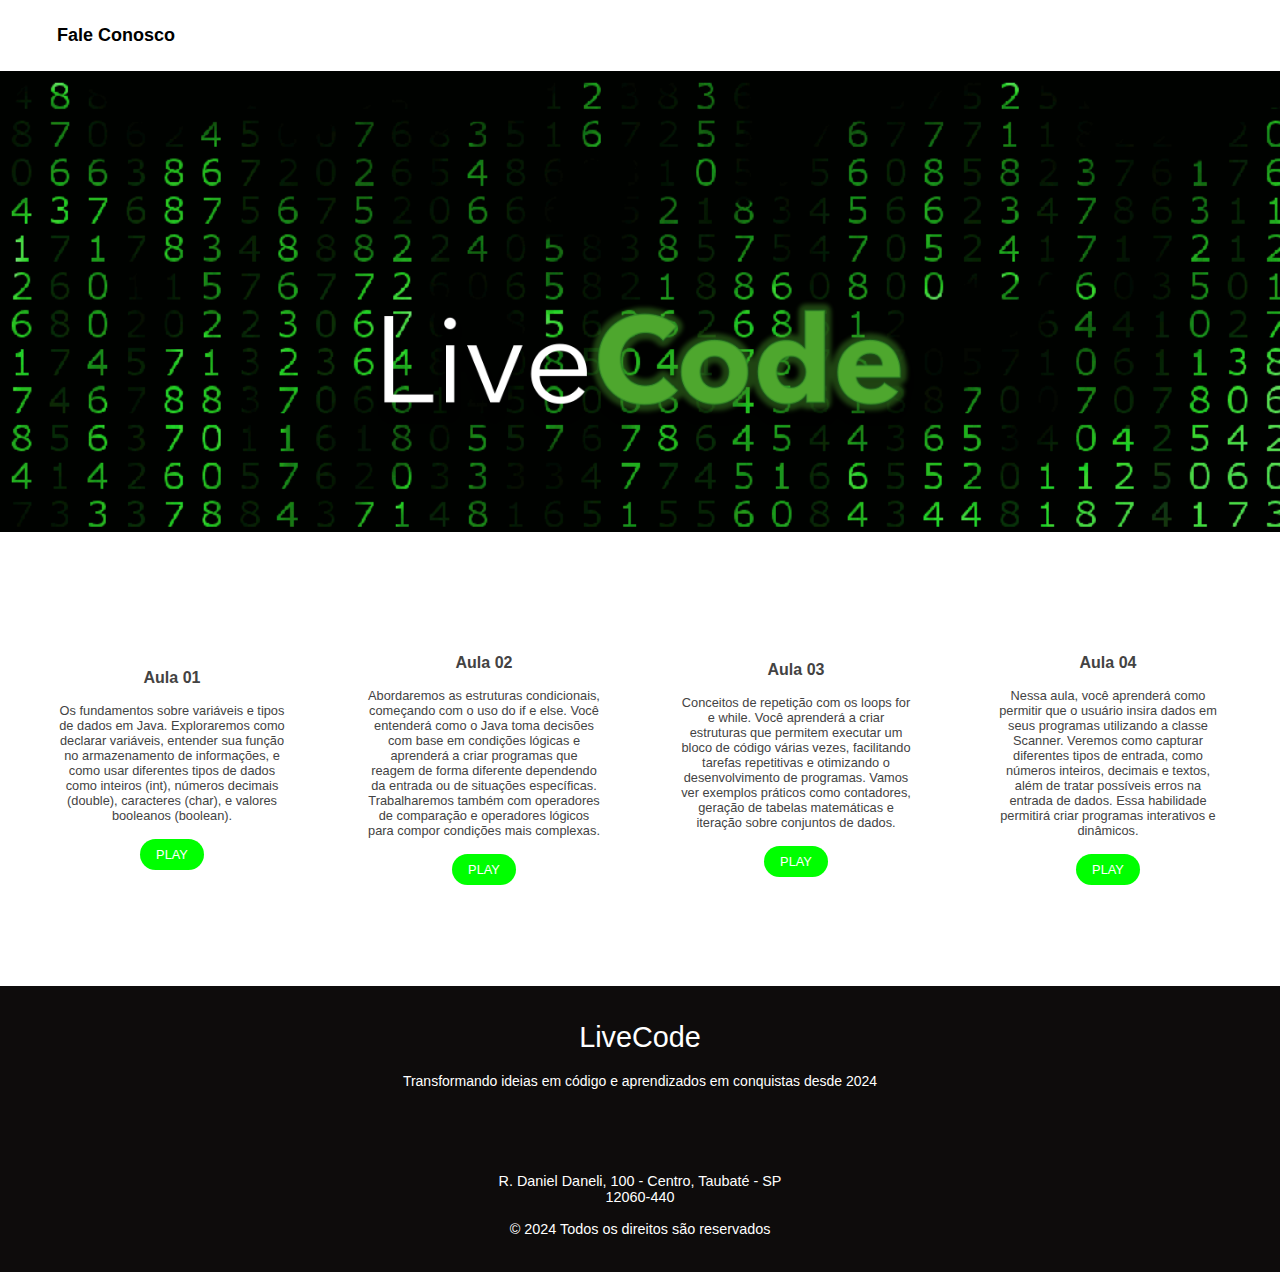
<file: index.html>
<!DOCTYPE html>
<html lang="pt-br">
<head>
    <meta charset="UTF-8">
    <meta http-equiv="X-UA-Compatible" content="IE=edge">
    <meta name="viewport" content="width=device-width, initial-scale=1.0">
    <link rel="stylesheet" href="home.css">
    <link rel="stylesheet" href="https://cdnjs.cloudflare.com/ajax/libs/font-awesome/6.4.0/css/all.min.css" integrity="sha512-iecdLmaskl7CVkqkXNQ/ZH/XLlvWZOJyj7Yy7tcenmpD1ypASozpmT/E0iPtmFIB46ZmdtAc9eNBvH0H/ZpiBw==" crossorigin="anonymous" referrerpolicy="no-referrer"/>
    <title>LiveCode</title>
</head>
<body>
    
   <!-- Cabeçalho -->
   <header>
    <div class="container-nav">
        <div class="menu">
            <nav>
                <a href="pag 2 - fale.html">Fale Conosco</a>
            </nav>
        </div>
    </div>
   </header>

   <section>
    <img src="gif. gif.gif" class="container-gif">
    <img src="logo.png" class="logo">
   </section>

   <main class="cards">
    <section class="card aula">
        
    <h3>Aula 01</h3>
        <span>Os fundamentos sobre variáveis e tipos de dados em Java. Exploraremos como declarar variáveis, entender sua função no armazenamento de informações, e como usar diferentes tipos de dados como inteiros (int), números decimais (double), caracteres (char), e valores booleanos (boolean).</span>
        <button>Play</button>
    </section>
    
    <section class="card aula">
        
    <h3>Aula 02</h3>
        <span>Abordaremos as estruturas condicionais, começando com o uso do if e else. Você entenderá como o Java toma decisões com base em condições lógicas e aprenderá a criar programas que reagem de forma diferente dependendo da entrada ou de situações específicas. Trabalharemos também com operadores de comparação e operadores lógicos para compor condições mais complexas.</span>
        <button>Play</button>
    </section>

    <section class="card aula">
    <h3>Aula 03</h3>
        <span>Conceitos de repetição com os loops for e while. Você aprenderá a criar estruturas que permitem executar um bloco de código várias vezes, facilitando tarefas repetitivas e otimizando o desenvolvimento de programas. Vamos ver exemplos práticos como contadores, geração de tabelas matemáticas e iteração sobre conjuntos de dados.</span>
        <button>Play</button>
    </section>

    <section class="card aula">
        
        <h3>Aula 04</h3>
            <span>Nessa aula, você aprenderá como permitir que o usuário insira dados em seus programas utilizando a classe Scanner. Veremos como capturar diferentes tipos de entrada, como números inteiros, decimais e textos, além de tratar possíveis erros na entrada de dados. Essa habilidade permitirá criar programas interativos e dinâmicos.</span>
            <button>Play</button>
        </section>
    </main>


    <footer>
    <div class="footer-content" id="contato">
        <h3>LiveCode</h3>
        <p>Transformando ideias em código e aprendizados em conquistas desde 2024</p>
        <ul class="socials">
                
        </ul>
    </div>
    <div id="footer-copyright">
      <p>R. Daniel Daneli, 100 - Centro, Taubaté - SP <br>
        12060-440 <br><br>
        &#169
        2024 Todos os direitos são reservados</p>  
    </div>
    </footer>

</body>
</html>
</file>
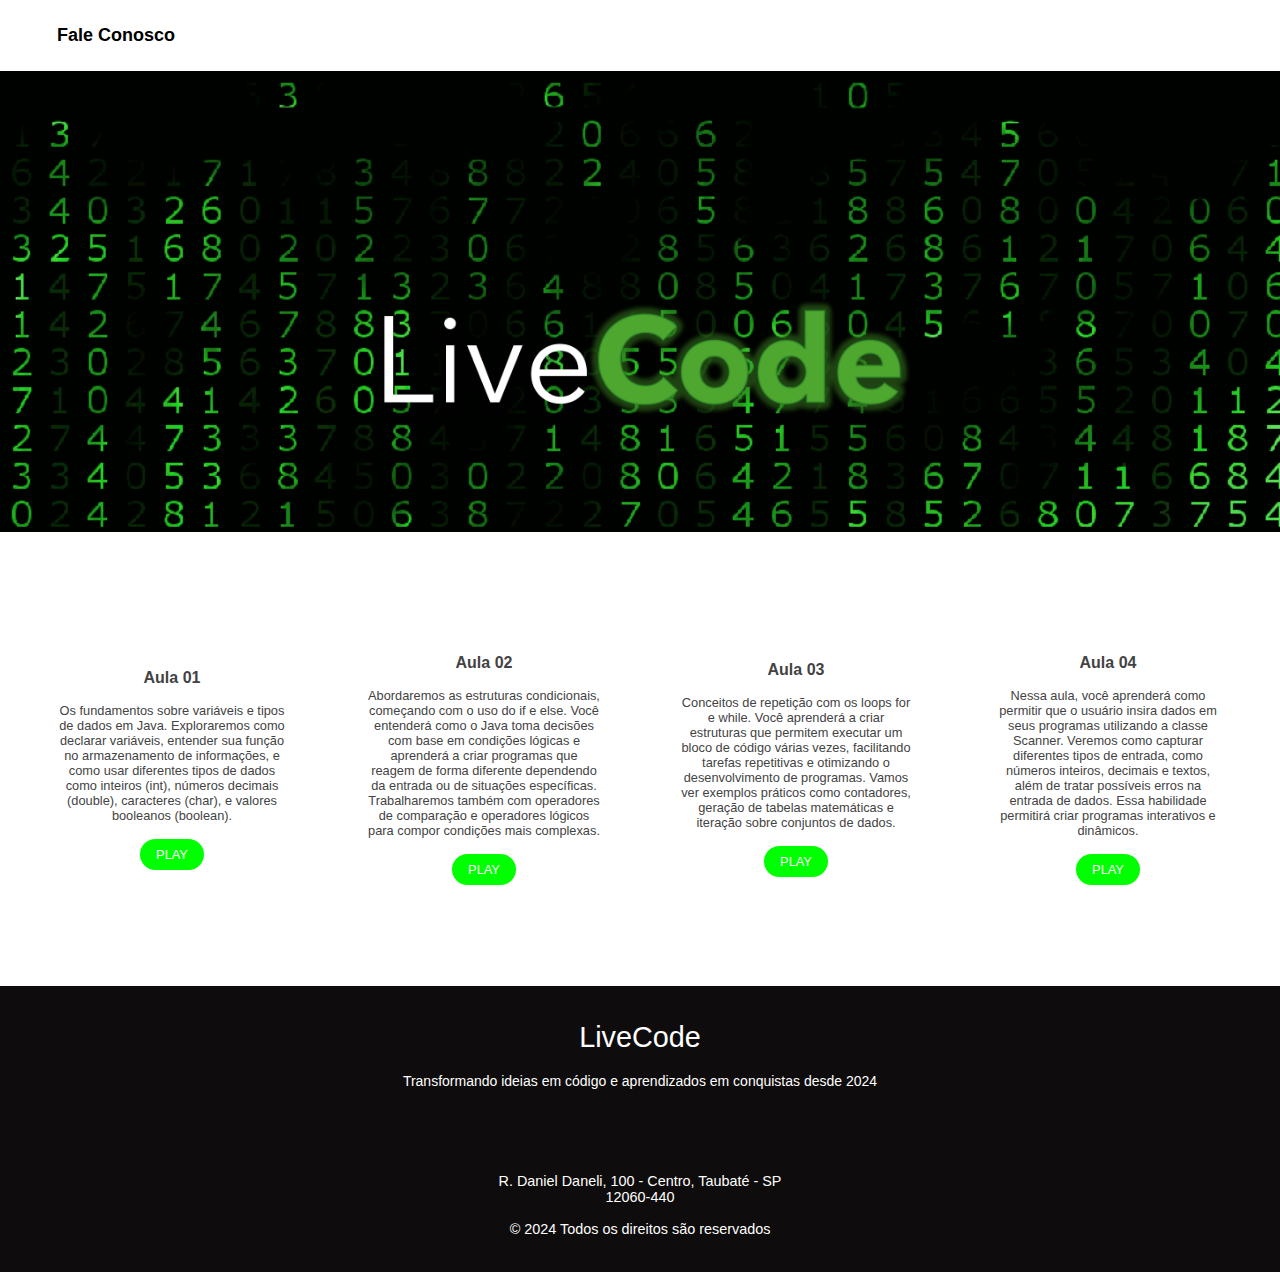
<file: pag 1 - home.html>
<!DOCTYPE html>
<html lang="pt-br">
<head>
    <meta charset="UTF-8">
    <meta http-equiv="X-UA-Compatible" content="IE=edge">
    <meta name="viewport" content="width=device-width, initial-scale=1.0">
    <link rel="stylesheet" href="home.css">
    <link rel="stylesheet" href="https://cdnjs.cloudflare.com/ajax/libs/font-awesome/6.4.0/css/all.min.css" integrity="sha512-iecdLmaskl7CVkqkXNQ/ZH/XLlvWZOJyj7Yy7tcenmpD1ypASozpmT/E0iPtmFIB46ZmdtAc9eNBvH0H/ZpiBw==" crossorigin="anonymous" referrerpolicy="no-referrer"/>
    <title>LiveCode</title>
</head>
<body>
    
   <!-- Cabeçalho -->
   <header>
    <div class="container-nav">
        <div class="menu">
            <nav>
                <a href="pag 2 - fale.html">Fale Conosco</a>
            </nav>
        </div>
    </div>
   </header>

   <section>
    <img src="gif. gif.gif" class="container-gif">
    <img src="logo.png" class="logo">
   </section>

   <main class="cards">
    <section class="card aula">
        
    <h3>Aula 01</h3>
        <span>Os fundamentos sobre variáveis e tipos de dados em Java. Exploraremos como declarar variáveis, entender sua função no armazenamento de informações, e como usar diferentes tipos de dados como inteiros (int), números decimais (double), caracteres (char), e valores booleanos (boolean).</span>
        <button>Play</button>
    </section>
    
    <section class="card aula">
        
    <h3>Aula 02</h3>
        <span>Abordaremos as estruturas condicionais, começando com o uso do if e else. Você entenderá como o Java toma decisões com base em condições lógicas e aprenderá a criar programas que reagem de forma diferente dependendo da entrada ou de situações específicas. Trabalharemos também com operadores de comparação e operadores lógicos para compor condições mais complexas.</span>
        <button>Play</button>
    </section>

    <section class="card aula">
    <h3>Aula 03</h3>
        <span>Conceitos de repetição com os loops for e while. Você aprenderá a criar estruturas que permitem executar um bloco de código várias vezes, facilitando tarefas repetitivas e otimizando o desenvolvimento de programas. Vamos ver exemplos práticos como contadores, geração de tabelas matemáticas e iteração sobre conjuntos de dados.</span>
        <button>Play</button>
    </section>

    <section class="card aula">
        
        <h3>Aula 04</h3>
            <span>Nessa aula, você aprenderá como permitir que o usuário insira dados em seus programas utilizando a classe Scanner. Veremos como capturar diferentes tipos de entrada, como números inteiros, decimais e textos, além de tratar possíveis erros na entrada de dados. Essa habilidade permitirá criar programas interativos e dinâmicos.</span>
            <button>Play</button>
        </section>
    </main>


    <footer>
    <div class="footer-content" id="contato">
        <h3>LiveCode</h3>
        <p>Transformando ideias em código e aprendizados em conquistas desde 2024</p>
        <ul class="socials">
                
        </ul>
    </div>
    <div id="footer-copyright">
      <p>R. Daniel Daneli, 100 - Centro, Taubaté - SP <br>
        12060-440 <br><br>
        &#169
        2024 Todos os direitos são reservados</p>  
    </div>
    </footer>

</body>
</html>
</file>
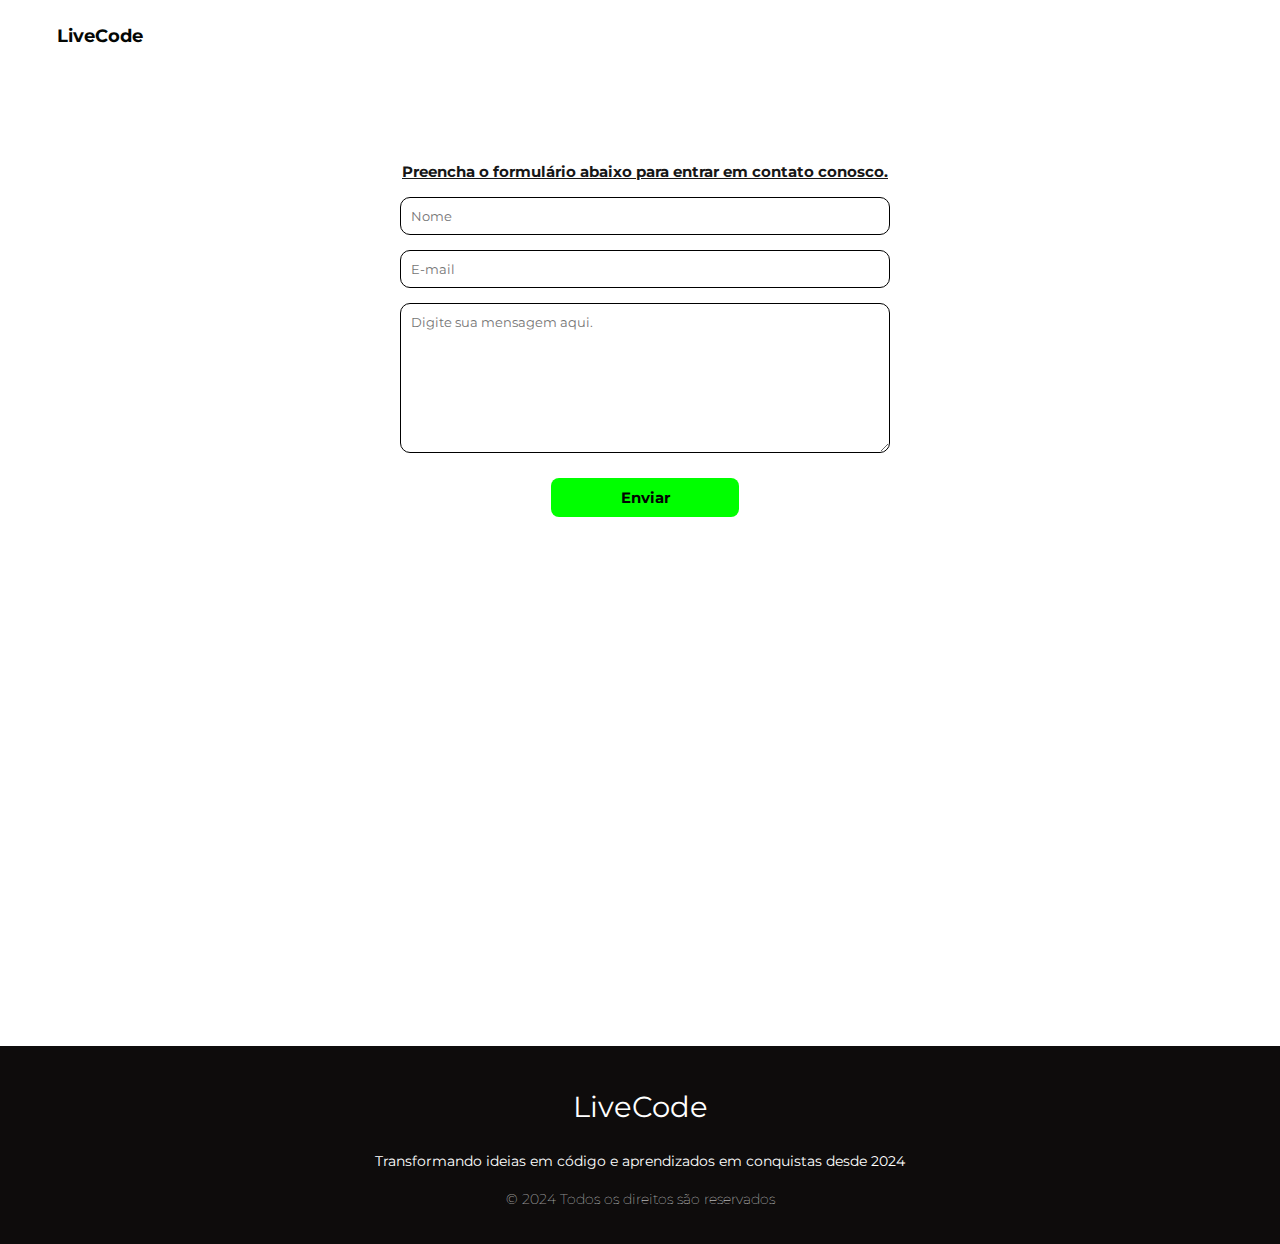
<file: pag 2 - fale.html>
<!DOCTYPE html>
<html lang="pt-br">
<head>
    <meta charset="UTF-8">
    <meta http-equiv="X-UA-Compatible" content="IE=edge">
    <meta name="viewport" content="width=device-width, initial-scale=1.0">
    <link rel="stylesheet" href="fale.css">
    <title>LifeCode - Contate-nos</title>
</head>
<body>

       <!-- Cabeçalho -->
   <header>
    <div class="container-nav">
        <div class="menu">
            <nav>
                <a href="pag 1 - home.html">LiveCode</a>
            </nav>
        </div>
    </div>
   </header>
 
   <!-- Fale conosco -->
    <section class="mensagem-content" id="mensagem-content">
        <div class="contato">
         <h3>Preencha o formulário abaixo para entrar em contato conosco.</h3>
        
            <form class="form" action="mensagem.php">
          
            <input class="field" type="text" name="name" placeholder="Nome">
          
            <input class="field" type="email" name="email" placeholder="E-mail">
          
            <textarea class="field" name="message" placeholder="Digite sua mensagem aqui."></textarea>
          
            <div class="field-bt">
            <button type="submit">Enviar</button>
            </div>
        
            </form>
        </div>
    </section>
    
    <div class="mapa">
        <iframe src="https://www.google.com/maps/embed?pb=!1m18!1m12!1m3!1d3672.1076046419284!2d-45.55831211106583!3d-23.01982097627547!2m3!1f0!2f0!3f0!3m2!1i1024!2i768!4f13.1!3m3!1m2!1s0x94ccf9a9f8d5d989%3A0xdeef541cbf36252a!2sR.%20Daniel%20Daneli%2C%20100%20-%20Centro%2C%20Taubat%C3%A9%20-%20SP%2C%2012060-440!5e0!3m2!1spt-BR!2sbr!4v1732213820199!5m2!1spt-BR!2sbr" width="1980" height="450" style="border:0;" allowfullscreen="" loading="lazy" referrerpolicy="no-referrer-when-downgrade"></iframe>
    </div>

    <footer>
        <div class="footer-content" id="contato">
            <h3>LiveCode</h3>
            <p>Transformando ideias em código e aprendizados em conquistas desde 2024</p>
            <ul class="socials">
                    
            </ul>
        </div>
        <div id="footer-copyright">
          <p>
            &#169
            2024 Todos os direitos são reservados</p>  
        </div>
        </footer>
    
    </body>
    </html>
</file>
<file: home.css>
@import url('https://www.google.com.br/maps/place/Campus+Juta+-+Universidade+de+Taubat%C3%A9/@-23.0202159,-45.5607193,17z/data=!3m1!4b1!4m6!3m5!1s0x94ccf9a9f8d5d98d:0xf9a94337396c3e58!8m2!3d-23.0202209!4d-45.5581444!16s%2Fg%2F11ck4nr3y0?entry=ttu&g_ep=EgoyMDI0MDkyNC4wIKXMDSoASAFQAw%3D%3D');

*{
    margin: 0;
    padding: 0;
    box-sizing: border-box;
    font-family: 'Montserrat', Arial, Helvetica, sans-serif;
}


.container-nav{
    max-width: 800px;   
    display: flex;
    margin-left: 2rem;
}

header{
    background-color: transparent;
    width: 100%;
    padding: 25px;
}

.menu{
    width: 100%;
}

.menu nav a{
    color: #000000;
    text-decoration: none;
    padding-right: 50px;
    font-size: 18px;
    font-weight: bold;
    transition: .4s;
}

.menu nav a:hover{
    color: #109010;
}

img{
    width: 100%;
}


.logo {
    width: 43%;
    position: absolute;
    top: 40%;
    left: 50%;
    transform: translate(-50%, -50%);
    z-index: 2;
}

/* Card */
main{
    height: 50vh;
    width: 100%;

    display: flex;
    justify-content: center;
    align-items: center;

    color: #434343;

    font-size: 16px;
}

main.cards {
    display: flex;
    padding: 32px;
}

main.cards section.card {
    display: flex;
    flex-direction: column;
    align-items: center;
    text-align: center;
    padding: 1rem 1.5rem;
    border-radius: 8px;
    max-height: 468px;
    margin-left: 32px;
}

main.cards section.card:first-child {
    margin-left: 0;
}

main.cards section.card .icon {
    width: 64px;
    height: 64px;
}

main.cards section.card img {
    width: 100%;
}

main.cards section.card h3 {
    font-size: 100%;
    margin: 16px 0;
}

main.cards section.card span {
    font-weight: 300;
    max-width: 240px;
    font-size: 80%;
    margin-bottom: 16px;
}

main.cards section.card button {
    padding: 0.5rem 1rem;
    text-transform: uppercase;
    border-radius: 32px;
    border: 0;
    cursor: pointer;
    font-size: 80%;
    font-weight: 500;
    color: #fff;
    margin-bottom: 16px 0;
}

main.cards section.card.aula button {
    background: #00FF00;
    transition: .5s;
}

/* Footer */
footer{
    background-color: #0e0c0c;
    height: 50%;
    padding: 35px;
    color: #ffffff;
}

.footer-content{
    display: flex;
    align-items: center;
    justify-content: center;
    flex-direction: column;
    text-align: center;
}

.footer-content h3{
    font-size: 1.8rem;
    font-weight: 400;
    text-transform: capitalize;
    line-height: 2rem;
}

.footer-content a{
    color: #fff;
}

.footer-content p{
    margin: 4px;
    line-height: 3rem;
    font-size: 14px;
}


.socials{
    list-style: none;
    display: flex;
    align-items: center;
    justify-content: center;
    margin: 1rem 0 3rem 0;
}

.socials li{
    margin: 0 10px;
}

.socials a{
    text-decoration: none;
    color: #fff;
}

.socials a i{
    font-size: 2rem;
    transition: .4s ease;
}

.socials a i:hover{
    transform: scale(0.9);
}

#footer-copyright{
    text-align: center;
    padding: 10px auto;
    font-size: 0.9rem;
    font-weight: 100;
}

/* ScrollBar */
::-webkit-scrollbar{
    width: 10px;
}
     
::-webkit-scrollbar-thumb{
    width: 10px;
    background-color: #a8a29e;
    border-radius: 10px;
    
}
</file>
<file: fale.css>
@import url('https://fonts.googleapis.com/css2?family=Montserrat:wght@100;200;300;400;500;600&family=Open+Sans:wght@300;400;500;600;700&display=swap');

*{
    margin: 0;
    padding: 0;
    box-sizing: border-box;
    font-family: 'Montserrat', Arial, Helvetica, sans-serif;
}

/* Cabeçalho */
.container-nav{
    max-width: 800px;   
    display: flex;
    margin-left: 2rem;
}

header{
    background-color: transparent;
    width: 100%;
    padding: 25px;
}

.menu{
    width: 100%;
}

.menu nav a{
    color: #040704;
    text-decoration: none;
    padding-right: 50px;
    font-size: 18px;
    font-weight: bold;
    transition: .4s;
}

.menu nav a:hover{
    color: #00FF00;
}

/* Pag - Fale Conosco */
.mensagem-content{
    margin-top: 2.5rem;
    display: flex;
    justify-content: center;
    margin-bottom: 2.5rem;
}

.mensagem-content h3{
    text-align: center;
    font-size: 15px;
    width: 100%;
    text-decoration: underline;
    padding: 0 0 1rem 0;
    color: #171717;
}

.contato{
    width: 100%;
    max-width: 500px;
    padding: 50px 0 10px 10px;
}

.form{
    display: flex;
    flex-direction: column;
}

.field{
    padding: 10px;
    margin-bottom: 15px;
    border:1px solid #000 ;
    border-radius: 10px;
}

.field-bt{
    padding: 10px;
    margin-bottom: 15px;
    display: flex;
    justify-content: center;
    align-items: center;
}

.field-bt button{
    font-size: 15px;
    font-weight: bold;
    width: 40%;
    padding: 10px 20px;
    border: none; 
    border-radius: 8px;
    color: #020202;
    background: #00FF00;
    cursor: pointer;
    transition: .5s;
}

.field-bt button:hover{
    background: #00FF00;
}

textarea{
    height: 150px;
}

.mapa{
    overflow: hidden;
}

/* Footer */
footer{
    background-color: #0e0c0c;
    height: 50%;
    padding: 35px;
    color: #fff;
}

.footer-content{
    display: flex;
    align-items: center;
    justify-content: center;
    flex-direction: column;
    text-align: center;
}

.footer-content h3{
    font-size: 1.8rem;
    padding: 10px;
    font-weight: 400;
    text-transform: capitalize;
    line-height: 2rem;
}

.footer-content p{
    margin: 4px;
    line-height: 3rem;
    font-size: 14px;
}

#footer-copyright{
    text-align: center;
    padding: 1px;
    font-size: 0.9rem;
    font-weight: 100;
}


/* ScrollBar */
::-webkit-scrollbar{
    width: 10px;
}
     
::-webkit-scrollbar-thumb{
    width: 10px;
    background-color: #a8a29e;
    border-radius: 10px;
    
}
</file>
